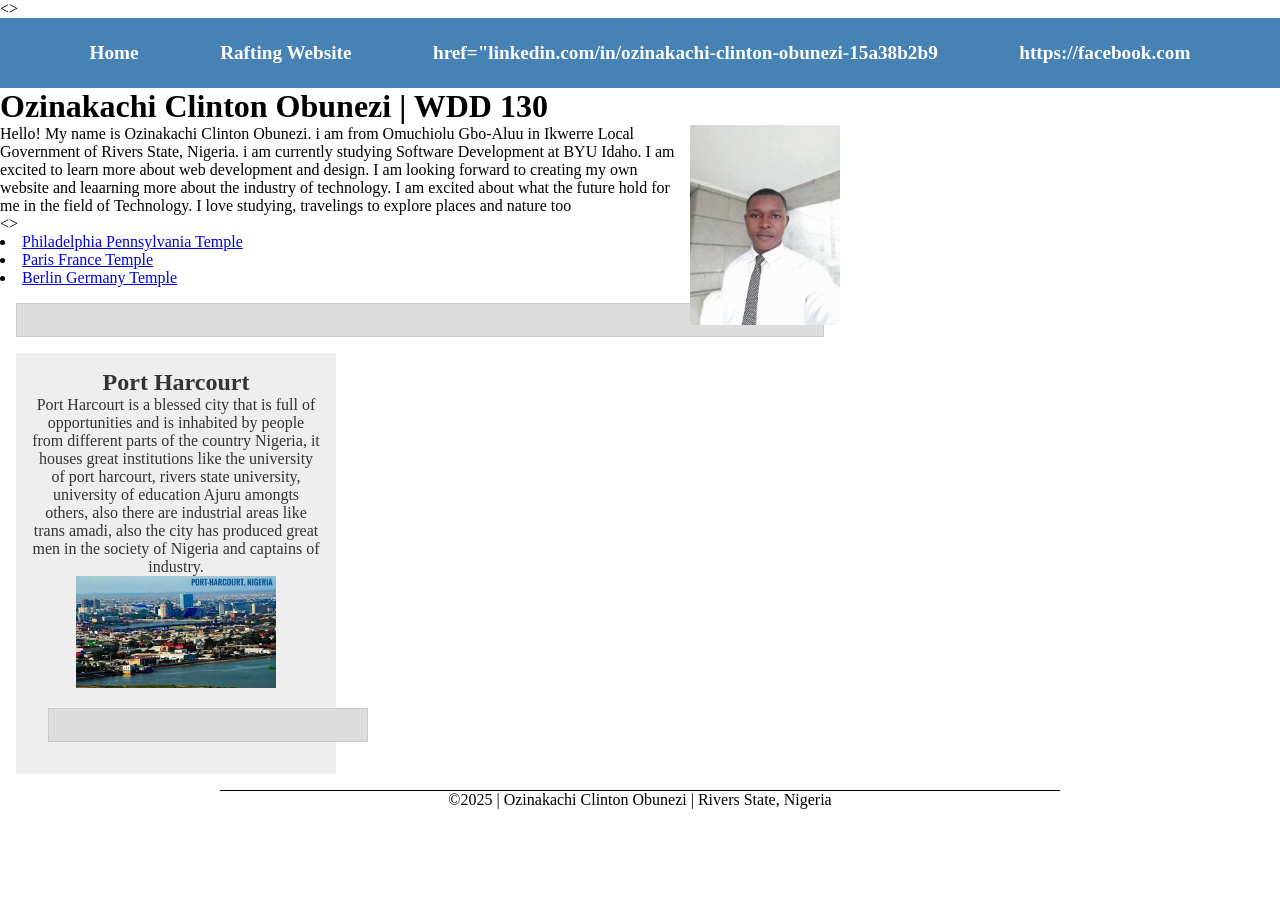
<file: index.html>
<!DOCTYPE html>
<html lang="en">

<head>
    <meta charset="UTF-8">
    <meta name="viewport" content="width=device-width, initial-scale=1.0">
    <title>Ozinakachi Clinton Obunezi | WDD 130</title>
    <meta name="description"
      content="Personal homepage of Ozinakachi Clinton Obunezi, a Software Development student at BYU-Idaho, showcasing web development projects, learning progress, and interests in technology, travel, and nature.">
    <meta name="author" content="Ozinakachi Clinton Obunezi ">
    <link rel="stylesheet" href="styles/styles.css">
</head>

<body>
    <>
        <nav>
            <a href="#">Home</a>
            <a href="wwr/">Rafting Website</a>
            <a> href="linkedin.com/in/ozinakachi-clinton-obunezi-15a38b2b9
                <a>https://facebook.com</a>
            </a>

        </nav>
        </header>
        </header>
        <main>
            <h1>Ozinakachi Clinton Obunezi | WDD 130</h1>
            <img src="images/profile.jpg" alt="Profile Picture.">
            <p>Hello! My name is Ozinakachi Clinton Obunezi. i am from Omuchiolu Gbo-Aluu in
                Ikwerre Local Government of Rivers State, Nigeria. i am currently studying
                Software Development at BYU Idaho. I am excited to learn more about web
                development and design. I am looking forward to creating my own website and
                leaarning more about the industry of technology. I am excited about what the
                future hold for me in the field of Technology. I love studying, travelings to
                explore places and nature too
            </p>
            <>
                <li><a href="https://www.churchofjesuschrist.org/temples/details/philadelphia-pennsylvania-temple"
                      target="_blank">Philadelphia Pennsylvania Temple</a></li>
                <li><a href="https://www.churchofjesuschrist.org/temples/details/paris-france-temple"
                      target="_blank">Paris France Temple</a></li>
                <li><a href="https://www.churchofjesuschrist.org/temples/details/lima-peru-los-olivos-temple"
                      target="_blank">Berlin Germany Temple</a></li>
                <ul class="box"></ul>
                </ul>
        </main>
        <aside>
            <h1>Port Harcourt</h1>
            <p>Port Harcourt is a blessed city that is full of
                opportunities and is inhabited by people from different parts of the country
                Nigeria, it
                houses great institutions like the university of port harcourt, rivers state
                university,
                university of education Ajuru amongts others, also there are industrial areas like
                trans
                amadi, also the city has produced great men in the society of Nigeria and captains
                of
                industry.
            </p>
            <img src="images/download.jpg" alt="The beautiful city of port-harcourt">
            <aside class="box"></aside>
        </aside>
        <footer>
            <p>©2025 | Ozinakachi Clinton Obunezi | Rivers State, Nigeria</p>
        </footer>
</body>

</html>
</file>
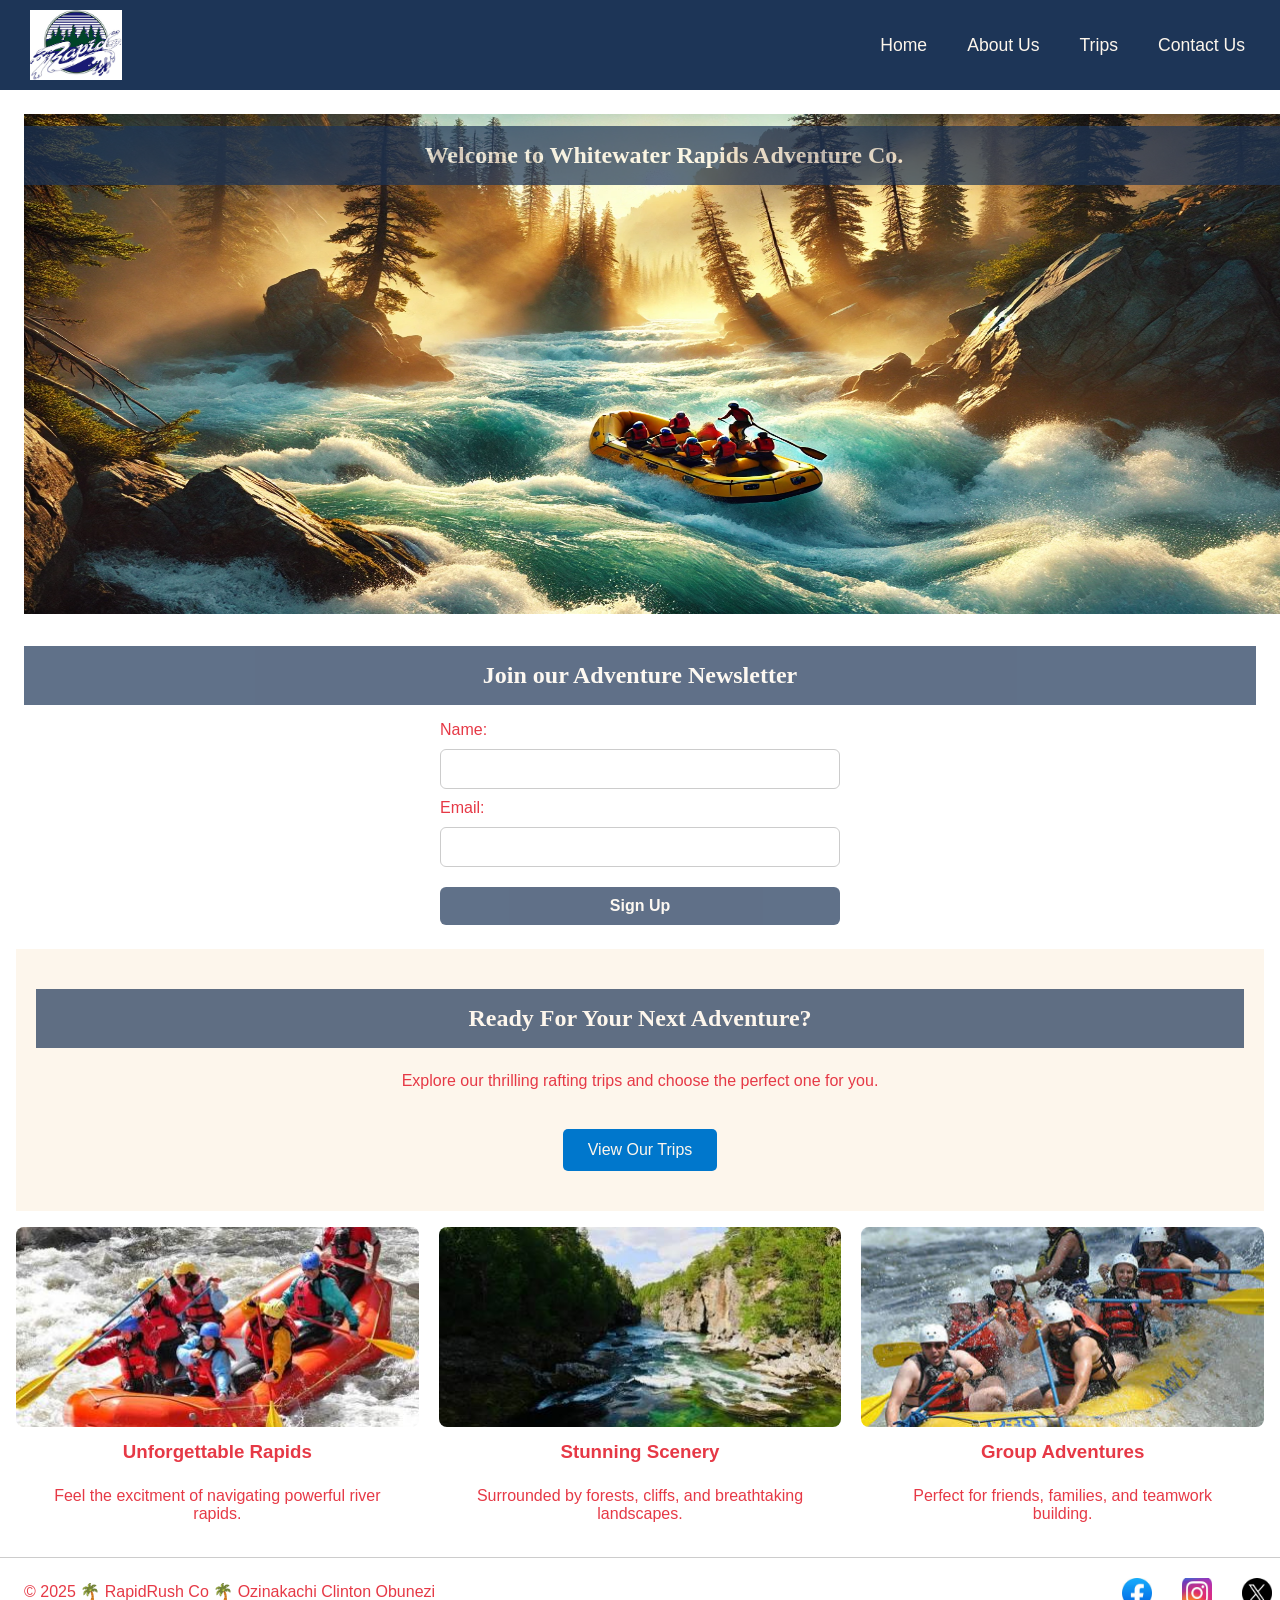
<file: wwr/index.html>
<!DOCTYPE html>
<html lang="en">

<head>
    <meta charset="UTF-8">
    <title>Home | Whitewater Rapids Adventure Co.</title>
    <meta name="description"
      content="Experience thrilling whitewater rafting with expert guides and scenic river routes. Adventure packages for all skill levels—book now!">
    <meta name="author" content="Ozinakachi Clinton Obunezi">
    <link rel="stylesheet" href="styles/rafting.css">
    <meta name="viewport" content="width=device-width, initial-scale=1.0">
</head>

<body>
    <header>
        <img src="images/z-rapids-trees.jpg" alt="company logo" class="logo">
        <nav class="head">
            <a href="index.html">Home</a>
            <a href="about.html">About Us</a>
            <a href="trips.html">Trips</a>
            <a href="contact.html">Contact Us</a>
        </nav>
    </header>
    <main>
        <section class="hero-home">
            <img src="images/hero.webp" alt="Rafting Adventure">
            <h1 class="homeh1">Welcome to Whitewater Rapids Adventure Co.</h1>
        </section>
        <section class="newsletter">
            <h2 class="homeh2">Join our Adventure Newsletter</h2>
            <form>
                <label for="name">Name:</label>
                <input type="text" id="name" name="name" required>

                <label for="email">Email:</label>
                <input type="email" id="email" name="email" required>

                <button type="submit">Sign Up</button>
            </form>
        </section>

        <section class="link">
            <h2>Ready For Your Next Adventure?</h2>
            <p>Explore our thrilling rafting trips and choose the perfect one for you.</p>
            <a href="trips.html" class="linklink">View Our Trips</a>
        </section>

        <section class="grid-section">
            <div class="grid">
                <img src="images/unforgettable.jpeg" alt="Rafting Image 1">
                <h3>Unforgettable Rapids</h3>
                <p>Feel the excitment of navigating powerful river rapids.</p>
            </div>

            <div class="grid">
                <img src="images/stunning-scenery.jpeg" alt="Rafting Image 2">
                <h3>Stunning Scenery</h3>
                <p>Surrounded by forests, cliffs, and breathtaking landscapes.</p>
            </div>

            <div class="grid">
                <img src="images/group.jpeg" alt="Group adventure">
                <h3>Group Adventures</h3>
                <p>Perfect for friends, families, and teamwork building.</p>
            </div>
        </section>
    </main>
    <footer>
        <p>©️ 2025 🌴 RapidRush Co 🌴 Ozinakachi Clinton Obunezi</p>
        <nav class="socialmedia">
            <a href="https://facebook.com">
                <img
                  src="[data-uri]"
                  alt="Facebook">
            </a>

            <a href="https://www.instagram.com">
                <img
                  src="[data-uri]"
                  alt="Instagram">
            </a>

            <a href="https://www.twitter.com">
                <img
                  src="[data-uri]"
                  alt="Twitter">
            </a>
        </nav>
    </footer>
</body>

</html>
</file>
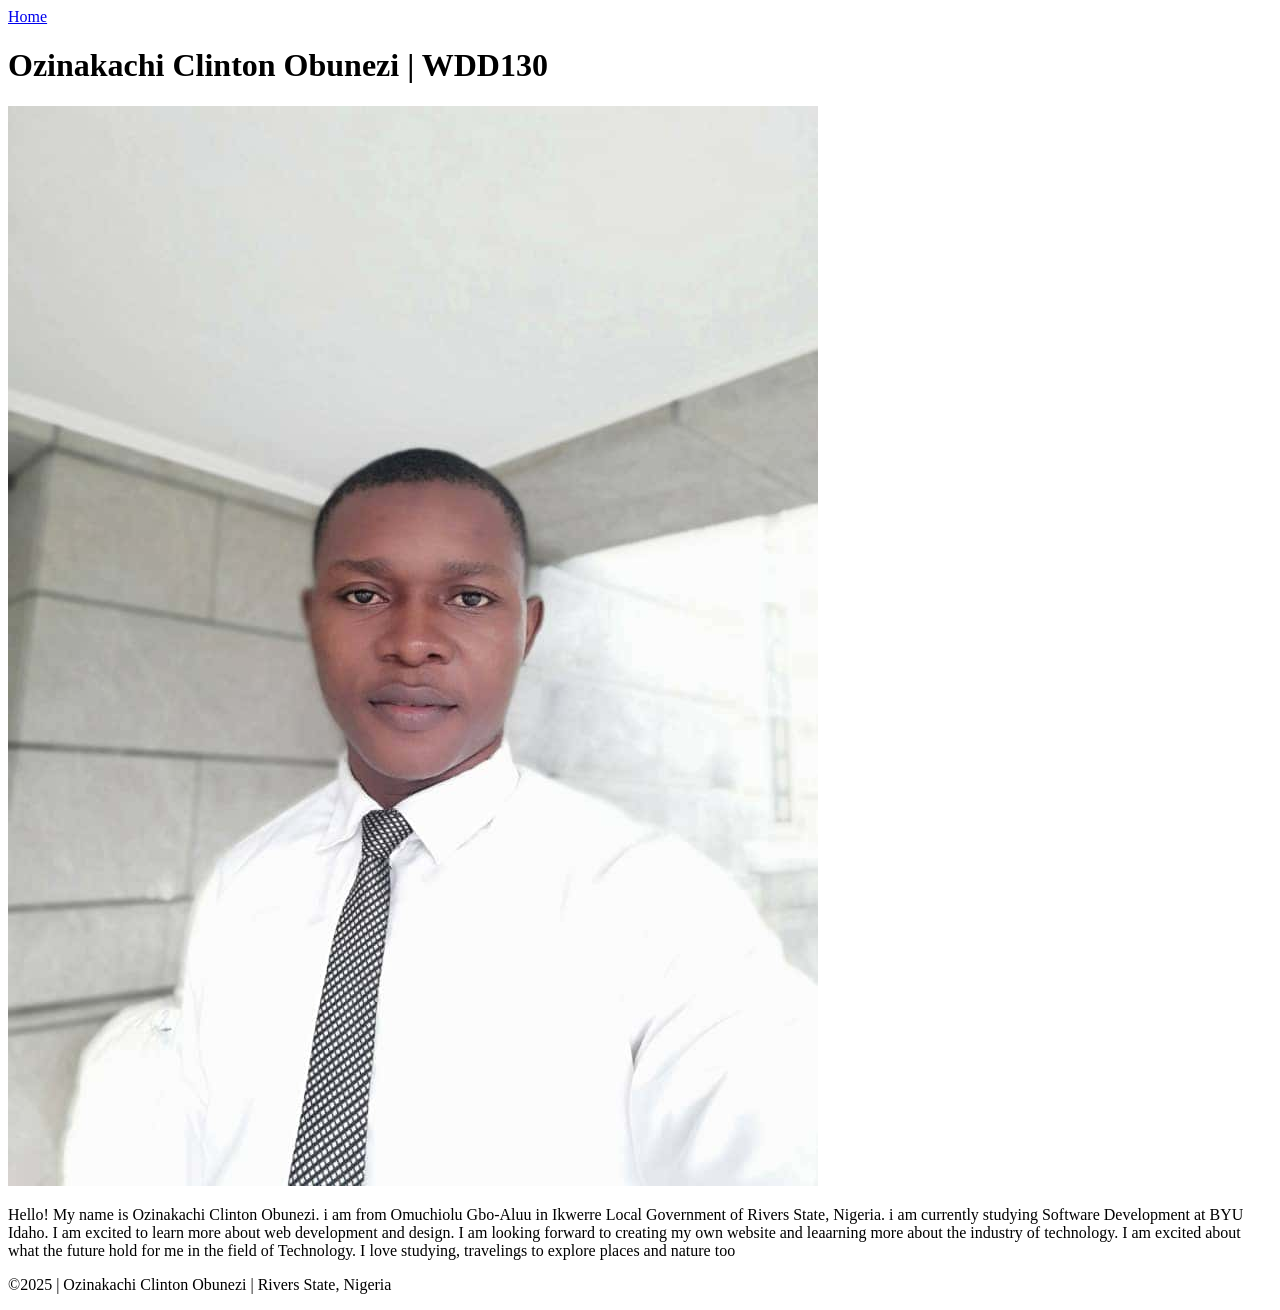
<file: WDD130 Aaaignment Ozinakachi Clinton.html>
<!DOCTYPE html>
<html lang="en">

<head>
    <meta charset="UTF-8">
    <meta name="viewport" content="width=device-width, initial-scale=1.0">
    <title>Ozinakachi Clinton Obunezi</title>
</head>

<body>

    <header>
        <nav>
            <a href="#">Home</a>
            <nav>
    </header>
    <main>
        <h1>Ozinakachi Clinton Obunezi | WDD130</h1>
        <img src="images/profile.jpg" alt="Profile Picture.">
        <p>Hello! My name is Ozinakachi Clinton Obunezi. i am from Omuchiolu Gbo-Aluu in
            Ikwerre Local Government of Rivers State, Nigeria. i am currently studying
            Software Development at BYU Idaho. I am excited to learn more about web
            development and design. I am looking forward to creating my own website and
            leaarning more about the industry of technology. I am excited about what the
            future hold for me in the field of Technology. I love studying, travelings to
            explore places and nature too
        </p>
    </main>
    <footer>
        <p>©2025 | Ozinakachi Clinton Obunezi | Rivers State, Nigeria</p>
    </footer>
</body>

</html>
</file>
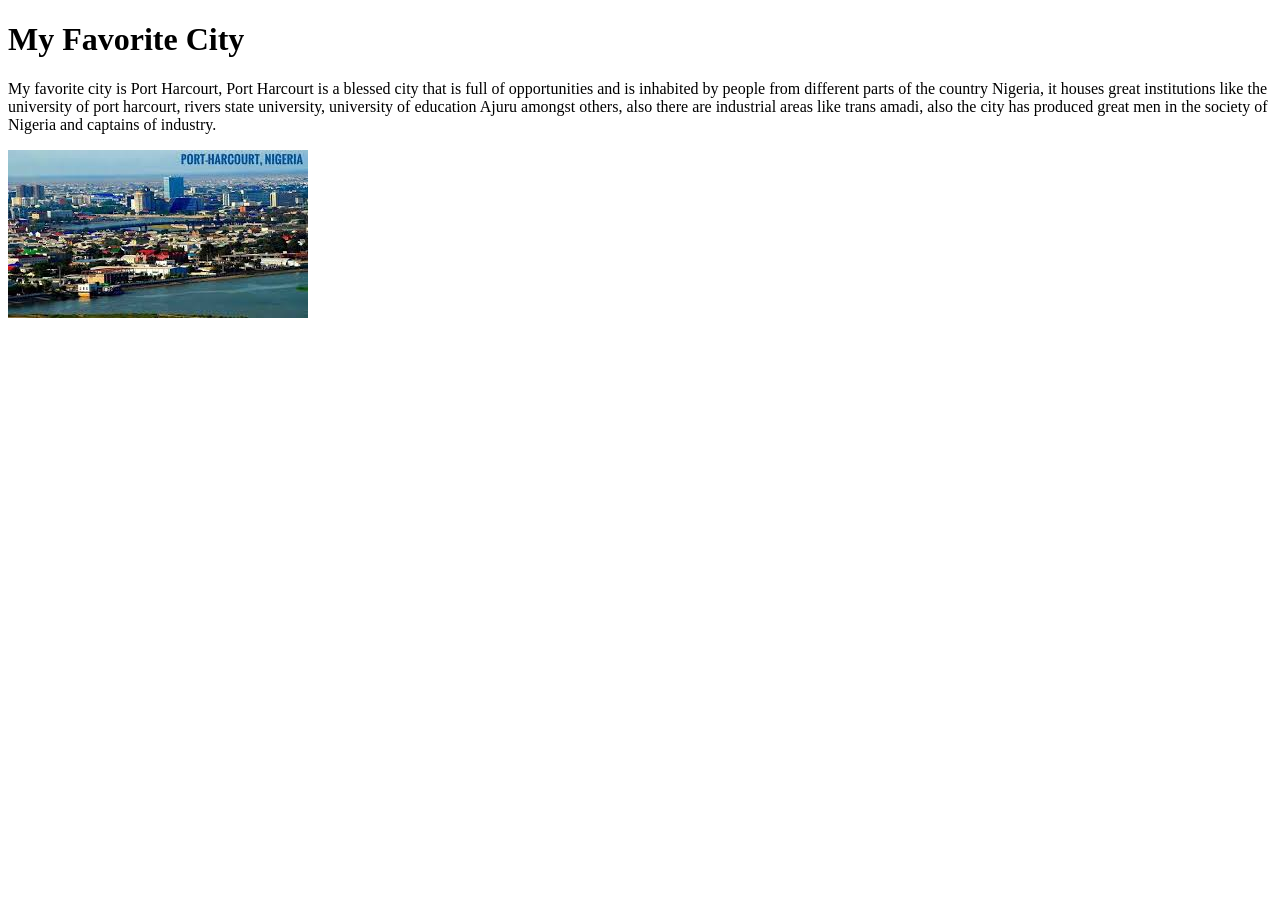
<file: week01/favorite-city.html>
<!DOCTYPE html>
<html lang="en">

<head>
    <meta charset="UTF-8">
    <meta name="viewport" content="width=device-width, initial-scale=1.0">
    <title>My Favorite City - Ozinakachi Clinton Obunezi</title>
</head>

<body>
    <h1>My Favorite City</h1>
    <p>My favorite city is Port Harcourt, Port Harcourt is a blessed city that is full of
        opportunities and is inhabited by people from different parts of the country Nigeria, it
        houses great institutions like the university of port harcourt, rivers state university,
        university of education Ajuru amongst others, also there are industrial areas like trans
        amadi, also the city has produced great men in the society of Nigeria and captains of
        industry.
    </p>
    <img src="images/download.jpg" alt="The beautiful city of port-harcourt">
</body>

</html>
</file>
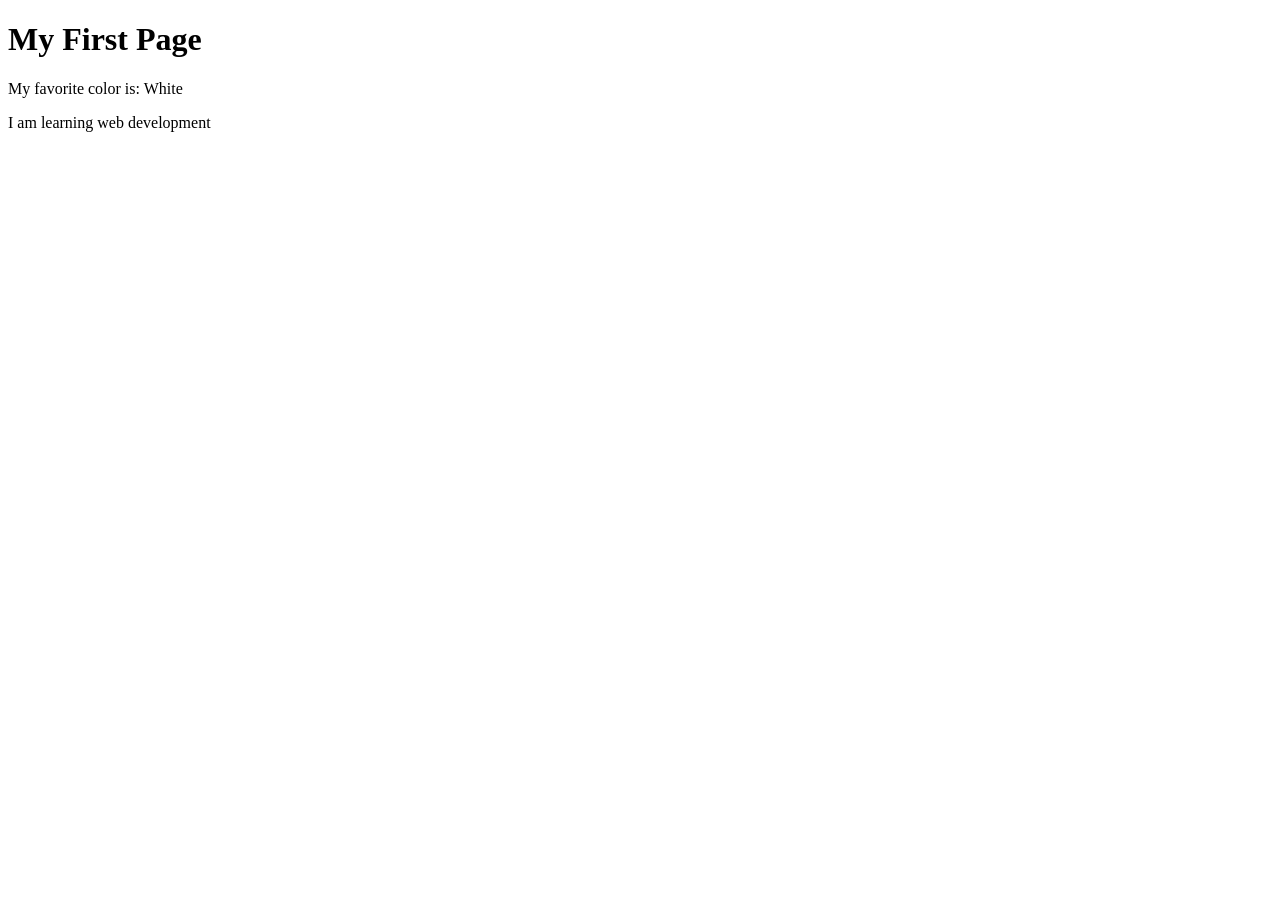
<file: week01/first-page ozinakachi week1.html>
<!DOCTYPE html>
<html lang="en">

<head>
    <meta charset="UTF-8">
    <meta name="viewport" content="width=device-width, initial-scale=1.0">
    <title>My First Page</title>
</head>

<body>
    <h1>My First Page</h1>
    <p>My favorite color is: White </p>
    <p>I am learning web development</p>
</body>

</html>
</file>
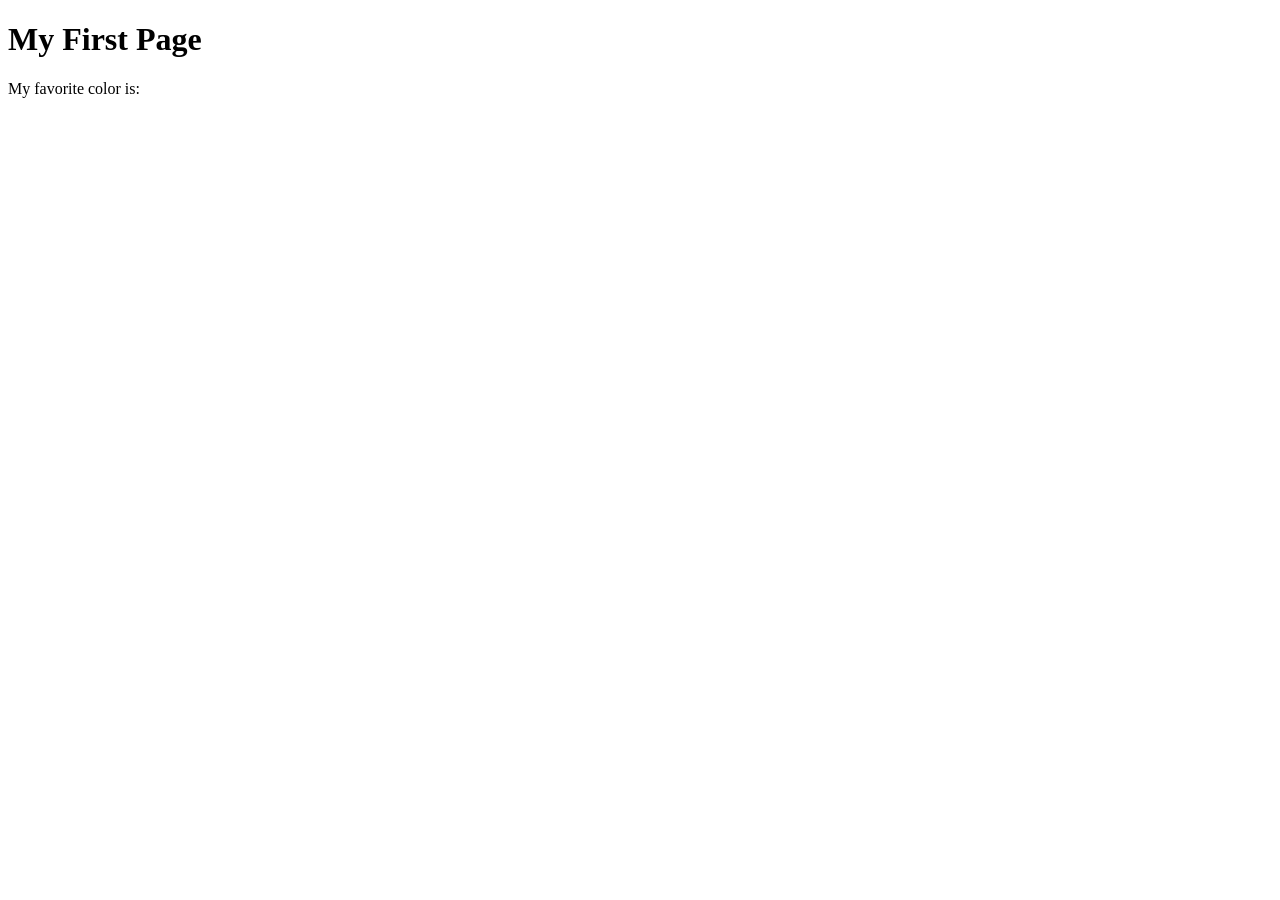
<file: week01/first-page.html>
<!DOCTYPE html>
<html lang="en">
<head>
    <meta charset="UTF-8">
    <meta name="viewport" content="width=device-width, initial-scale=1.0">
    <title>My First Page</title>
</head>
<body>
    <h1>My First Page</h1>
    <p>My favorite color is: </p>
</body>
</html>
</file>
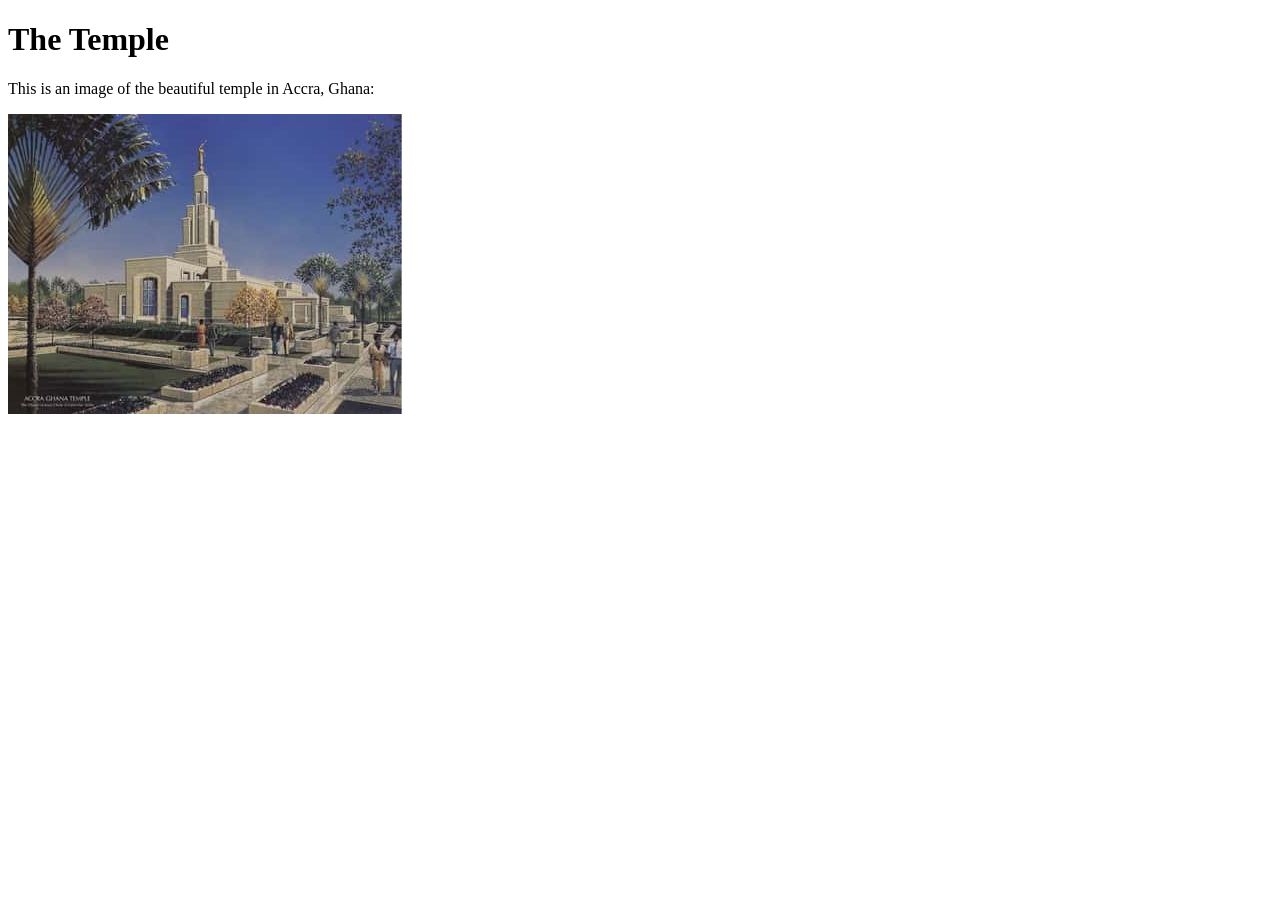
<file: week01/images-solution.html>
<!DOCTYPE html>
<html lang="en">
<head>
    <meta charset="UTF-8">
    <meta name="viewport" content="width=device-width, initial-scale=1.0">
    <title>Temple Image</title>
</head>
<body>
    <h1>The Temple</h1>
    <p>This is an image of the beautiful temple in Accra, Ghana:</p>
    <img src="images/temple-small.jpg" alt="The Accra Ghana Temple">
    
</body>
</html>
</file>
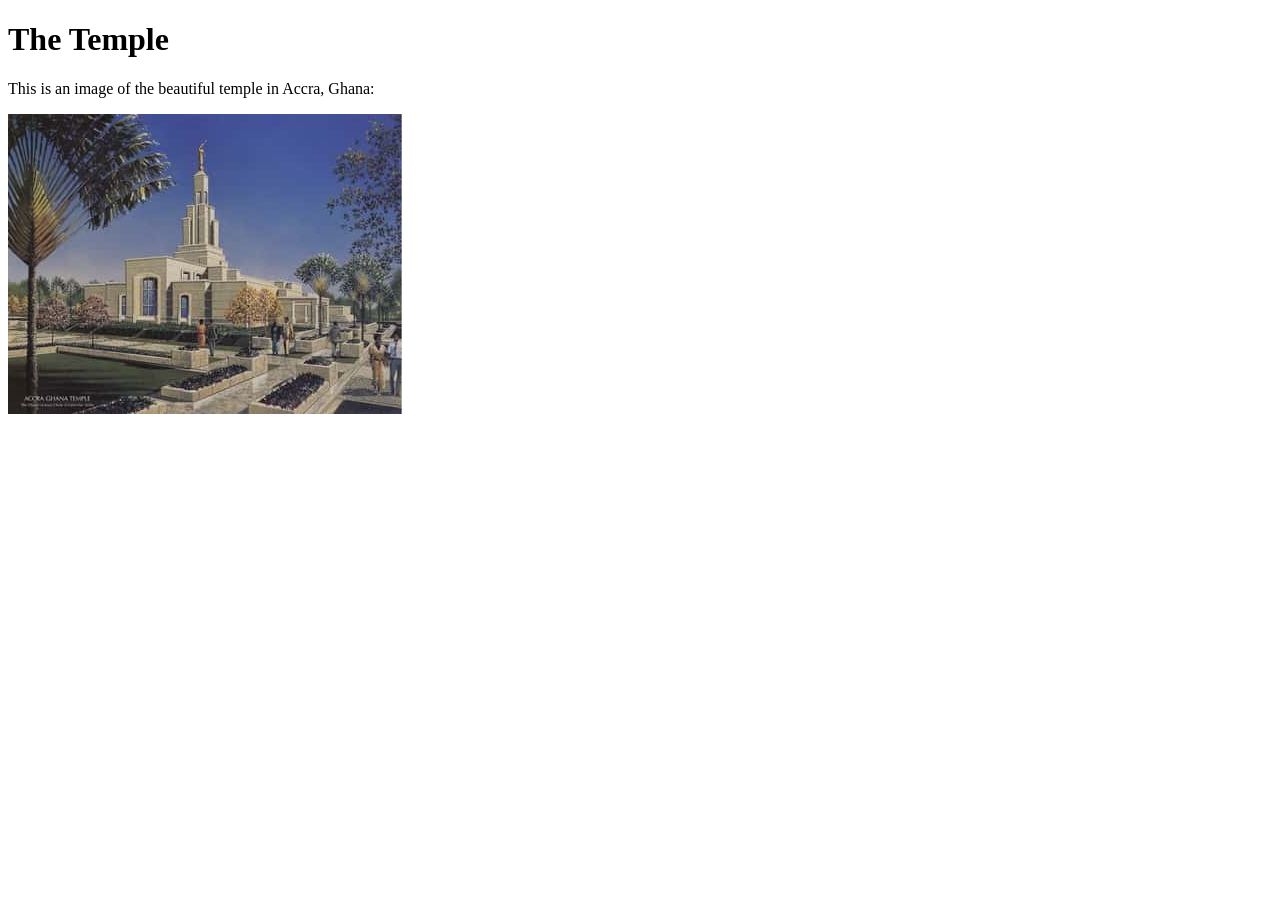
<file: week01/images.html>
<!DOCTYPE html>
<html lang="en">

<head>
    <meta charset="UTF-8">
    <meta name="viewport" content="width=device-width, initial-scale=1.0">
    <title>Temple Image</title>
</head>

<body>
    <h1>The Temple</h1>
    <p>This is an image of the beautiful temple in Accra, Ghana:</p>
    <img src="images/temple-small.jpg" alt="The Accra Ghana Temple">

</body>

</html>
</file>
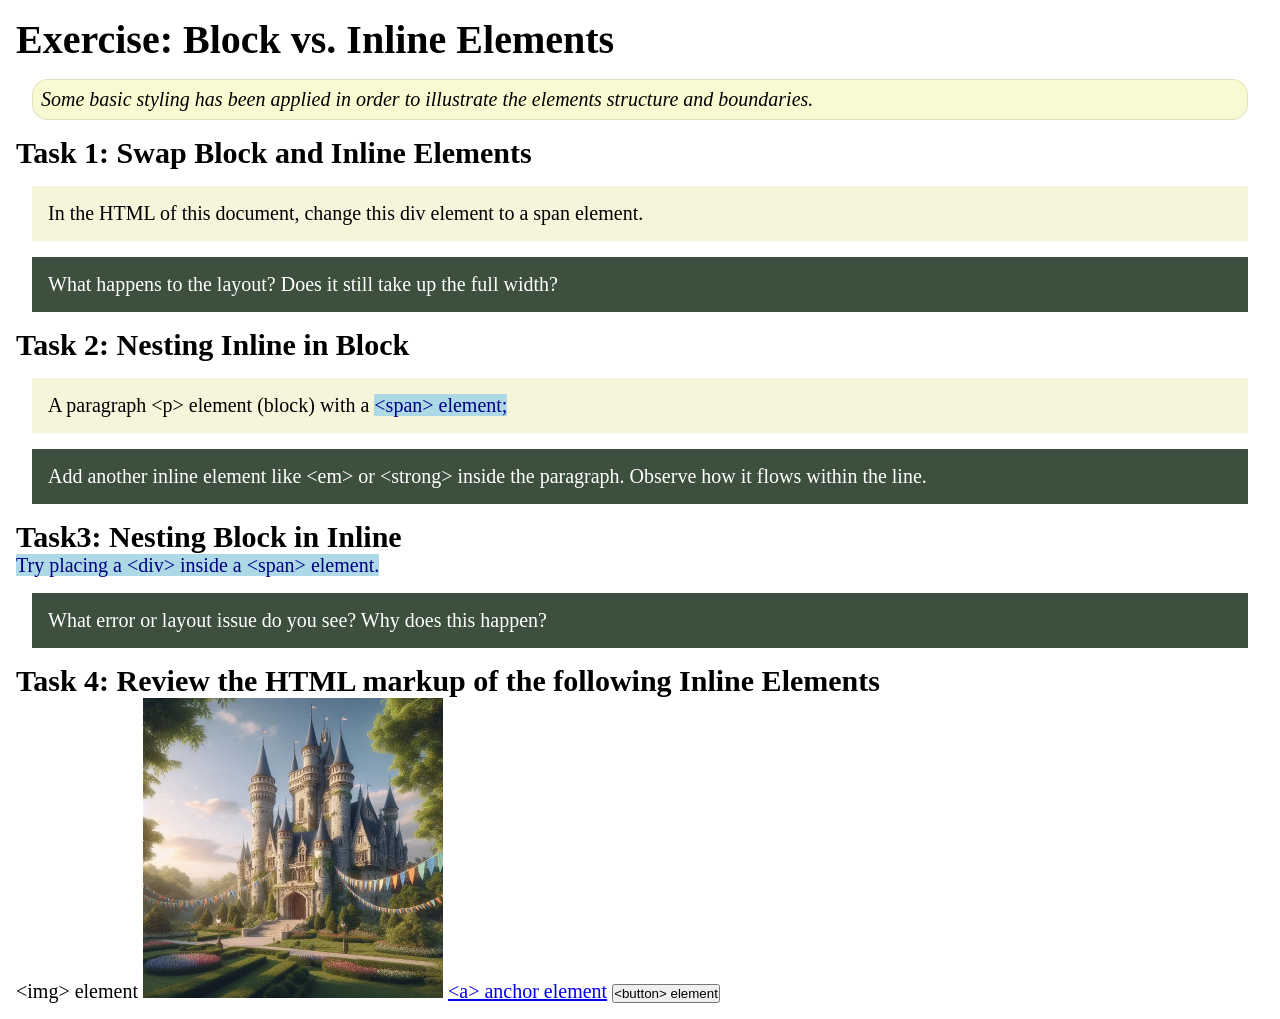
<file: week02/block-vs-inline.html>
<!DOCTYPE html>
<html lang="en">

<head>
    <meta charset="UTF-8">
    <meta name="viewport" content="width=device-width, initial-scale=1.0">
    <title>Exercise: Block vs. Inline Elements</title>
    <link rel="stylesheet" href="styles/block-vs-inline.css">
</head>

<body>
    <main>
        <h1>Exercise: Block vs. Inline Elements</h1>
        <p class="note">Some basic styling has been applied in order to illustrate the elements structure and
            boundaries.</p>

        <h2>Task 1: Swap Block and Inline Elements</h2>
        <div>In the HTML of this document, change this div element to a span element.</div>

        <p class="question">What happens to the layout? Does it still take up the full width?</p>

        <h2>Task 2: Nesting Inline in Block</h2>
        <p>A paragraph &lt;p&gt; element (block) with a <span>&lt;span&gt; element;</span></p>
        <p class="question">Add another inline element like &lt;em&gt; or &lt;strong&gt; inside the paragraph. Observe
            how it flows within the line.</p>

        <h2>Task3: Nesting Block in Inline</h2>
        <span>Try placing a &lt;div&gt; inside a &lt;span&gt; element.</span>
            <p class="question">What error or layout issue do you see? Why does this happen?</p>


            <h2>Task 4: Review the HTML markup of the following Inline Elements</h2>
        &lt;img&gt; element
        <img src="images/castle.webp" alt="placeholder image (images are inline)" width="300" height="300">
        <a href="https://churchofjesuschrist.org">&lt;a&gt; anchor element</a>
        <button type="button">&lt;button&gt; element</button>
    </main>
</body>

</html>
</file>
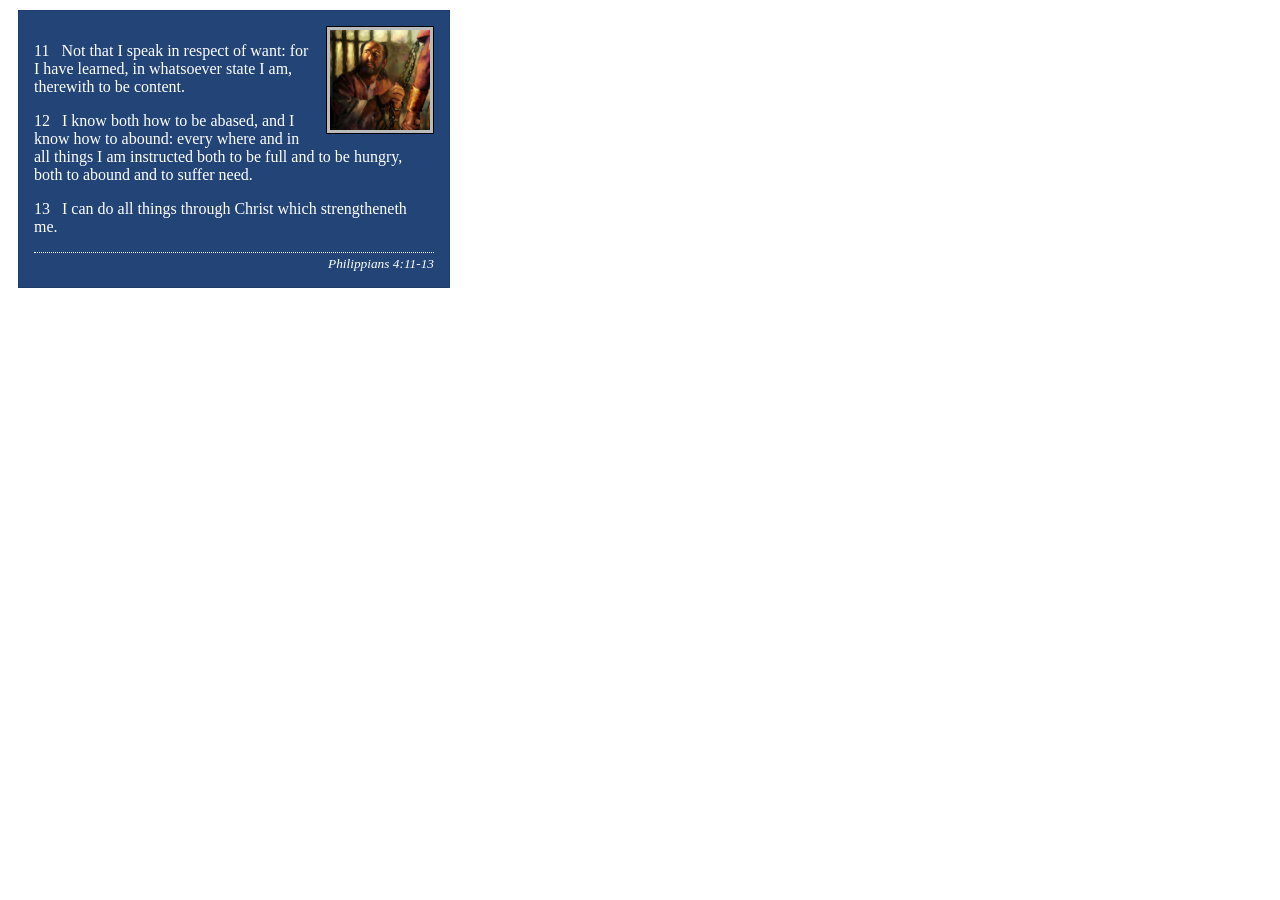
<file: week02/box-model-solution.html>
<!DOCTYPE html>
<html lang="en">
<head>
    <meta charset="UTF-8">
    <meta name="viewport" content="width=device-width, initial-scale=1.0">
    <title>Box Model Activity</title>
    <link rel="stylesheet" href="styles/box-model-solution.css">
</head>
<body>
    <main>
        <div class="callout">
            <img src="images/apostle-paul-imprisoned.webp" alt="Paul the Apostle - Imprisoned in Rome" width="200" height="200">
            <blockquote>
                <p>11 &nbsp; Not that I speak in respect of want: for I have learned, in whatsoever state I am, therewith to be content.</p>
                <p>12 &nbsp; I know both how to be abased, and I know how to abound: every where and in all things I am instructed both to be full and to be hungry, both to abound and to suffer need.</p>
                <p>13 &nbsp; I can do all things through Christ which strengtheneth me.</p>
            </blockquote>
            <cite>Philippians 4:11-13</cite>
        </div>
    </main>
</body>
</html>
</file>
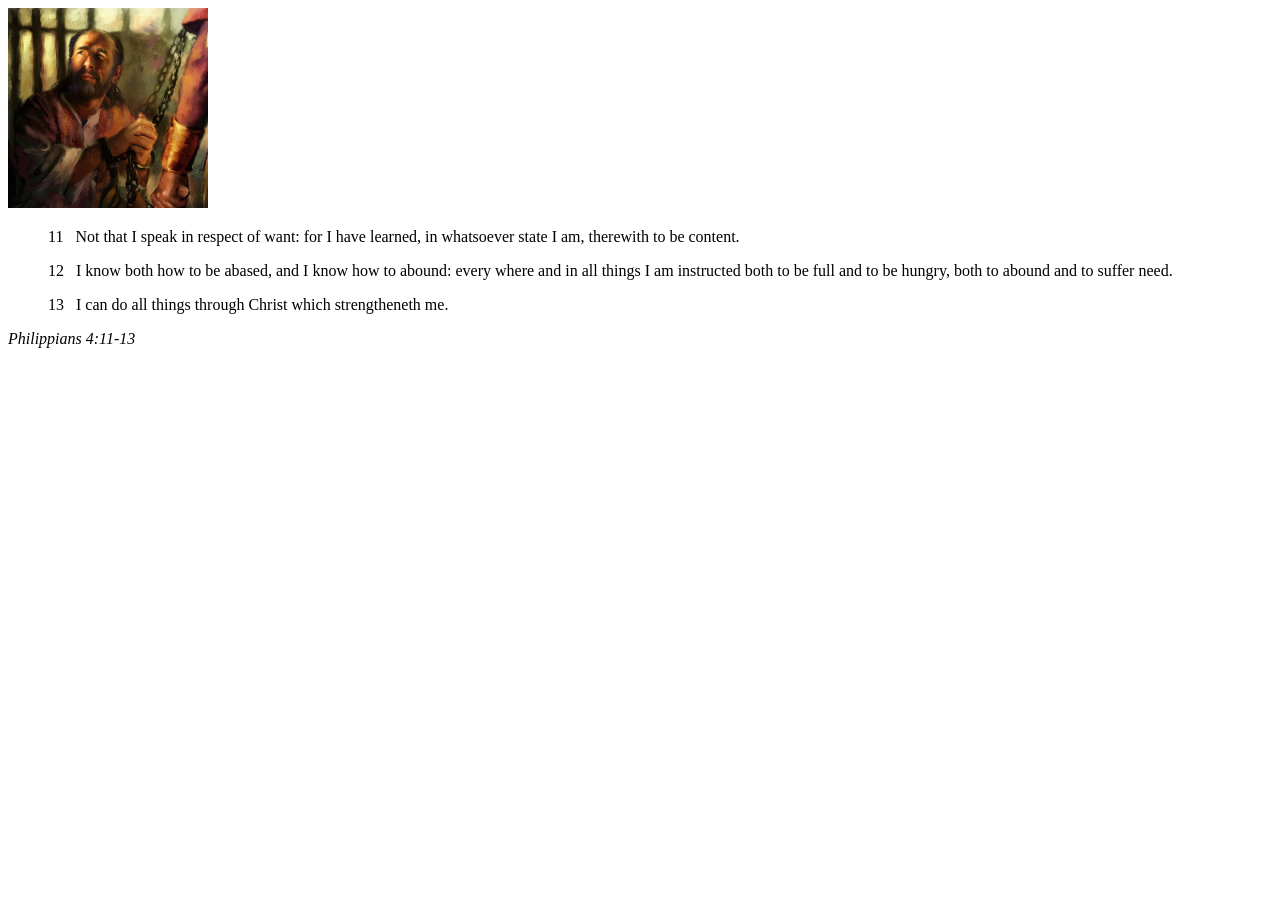
<file: week02/box-model.html>
<!DOCTYPE html>
<html lang="en">
<head>
    <meta charset="UTF-8">
    <meta name="viewport" content="width=device-width, initial-scale=1.0">
    <title>Box Model Activity</title>
</head>
<body>
    <main>
        <div class="callout">
            <img src="images/apostle-paul-imprisoned.webp" alt="Paul the Apostle - Imprisoned in Rome" width="200" height="200">
            <blockquote>
                <p>11 &nbsp; Not that I speak in respect of want: for I have learned, in whatsoever state I am, therewith to be content.</p>
                <p>12 &nbsp; I know both how to be abased, and I know how to abound: every where and in all things I am instructed both to be full and to be hungry, both to abound and to suffer need.</p>
                <p>13 &nbsp; I can do all things through Christ which strengtheneth me.</p>
            </blockquote>
            <cite>Philippians 4:11-13</cite>
        </div>
    </main>
</body>
</html>
</file>
<file: styles/styles.css>
* {
    margin: 0;
    padding: 0;
    box-sizing: border-box;
}

nav {
    background-color: steelblue;
    padding: 1rem;
    display: flex;
    justify-content: space-evenly;
    align-items: center;
}

nav a {
    display: block;
    padding: 0.5rem;
    text-decoration: none;
    font-size: 1.2rem;
    font-weight: 700;
    color: #fff;/% shorthand for white %/
}

main {
    max-width: 840px;
}

aside {
    width: 50rem;
    margin: 1rem;
    border: 1px solid rgb(0, 0, 0/ 0.2);
    padding: 1rem;
    background-color: #eee;
    color: #333;
    text-align: center;
}

aside img {
    width: 200px;
    height: auto;
}

aside {
    width: 20em;
    text-align: center;
}

aside h2 {
    position: absolute;
    top: 47px;
    left: 150px;
}

main img {
    width: 150px;
    height: auto;
}

main img {
    /* you most likely will have other CSS declarations here */
    float: right;
}

p {
    padding: 0;
}

header,
footer {
    max-width: 840px;
    margin: 0 auto;
}

footer {
    margin-top: 15px;
    border-top: 1px solid #000;
    text-align: center;
}

/* Class Selectors */
.box {
    margin: 1rem;
    border: 1px solid rgb(0 0 0 / 10%);
    padding: 1rem;
    background-color: #ddd;
    color: #000;
}
</file>
<file: wwr/styles/rafting.css>
:root {
    --primary-color: #FDF6EC;
    --secondary-color: #1D3557;
    --accent1-color: #E63946;
    --accent2-color: #2A9D8F;
    --dark-color: rgba(29, 53, 87, 0.7);
    --heading-font: "Times New Roman", "Georgia", serif;
    --body-font: Arial, Helvetica, sans-serif;
    --text-color: #1E1E1E;

}

* {
    margin: 0;
    padding: 0;
    box-sizing: border-box;
}

body {
    font-family: var(--body-font);
    color: var(--accent1-color);
}

. header,
main,
footer {
    width: 840px;
    margin: 0 auto;
}

nav,
p,
section,
article {
    margin: 16px;
    padding: 8px;
}

.socialmedia a {
    text-decoration: none;
    color: var(--text-color);
}

.hero {
    position: relative;
}

.hero img {
    display: block;
    width: 100%;
    height: auto;
}

.abouth1 {
    position: absolute;
    top: 20px;
    width: 100%;
    padding: 16px;
    text-align: center;
    opacity: 0.7;
    background-color: var(--secondary-color);
    color: var(--primary-color);
    font-family: var(--heading-font);
}

.hero article {
    position: absolute;
    top: 80%;
    width: 95%;
    height: 130px;

    background-color: var(--dark-color);
    color: var(--primary-color);
    border: 50px;

    box-shadow: 0 4px 12px rgba(0, 0, 0, 0.2);
    transform: translateY(-30%);
}

.hero article img {
    float: right;
    width: 125px;
    height: 110px;
    margin-bottom: 12px;
}

article p {
    font-size: 1rem;
    line-height: 1.5;
    text-align: center;
}

h2 {
    top: 20px;
    width: 100%;
    padding: 16px;
    text-align: center;
    opacity: 0.7;
    background-color: var(--secondary-color);
    color: var(--primary-color);
    font-family: var(--heading-font);
}

.socialmedia img {
    width: 30px;
    height: 30px;
}

header {
    display: grid;
    grid-template-columns: auto 1fr;
    align-items: center;
    padding: 10px 30px;
    gap: 20px;
    background-color: var(--secondary-color);
    color: var(--primary-color);
    box-shadow: 0 20x 6px rgba(0, 0, 0, 0.2);
}

.head {
    display: flex;
    justify-content: flex-end;
    gap: 30px;
    list-style: none;
    margin: 0;
    padding: 0;
}

.logo {
    height: 70px;
    width: auto;
}

.head a {
    color: var(--primary-color);
    text-decoration: none;
    font-size: 1.1rem;
    font-weight: 500;
    padding: 8px 5px;
    transition: 0.3s ease;
}

.history {
    padding: 0px;
    background: var(--primary-color);
    display: grid;
    grid-template-columns: 1fr auto 1fr;
    gap: 20px;
    align-items: center;
    text-align: center;
}

.history h2 {
    grid-column: 1 / 4;
    font-size: 2rem;
    font-weight: bold;
    margin-bottom: 20px;
}

.history img {
    width: 250px;
    height: auto;
    margin: 0 auto;
}

.adventure {
    padding: 0;
    text-align: center;
    display: grid;
    grid-template-columns: 1fr 1fr 1fr 1fr 1fr;
    gap: 20px;
    align-items: start;
}

.adventure h2 {
    grid-column: 1/6;
    font-size: 2rem;
    font-weight: bold;
    margin-bottom: 20px;
}

.adventure figure {
    display: flex;
    flex-direction: column;
    align-items: center;
}

.adventure img {
    width: 100%;
    max-width: 160px;
    height: 100px;
    background: var(--primary-color);
    border-radius: 6px;
}

.adventure figcaption {
    margin-top: 8px;
    font-size: 0.9rem;
}

footer {
    display: grid;
    grid-template-columns: auto 1fr;
    border-top: 1px solid rgb(0 0 0/ 0.2)
}

.socialmedia {
    display: flex;
    justify-content: flex-end;
    gap: 30px;
    margin: 0;
    padding-left: 30px;
    padding-top: 20px;
}

.employees {
    padding: 0;
    text-align: center;
    display: grid;
    grid-template-columns: 1fr 1fr 1fr;
    gap: 20px;
    align-items: start;
}

.employees h2 {
    grid-column: 1/6;
    font-size: 2rem;
    font-weight: bold;
    margin-bottom: 10px;
    padding: 10px;
}

.employees figure {
    display: flex;
    flex-direction: column;
    align-items: center;
}

.employees img {
    width: 100%;
    max-width: 160px;
    height: 100px;
    background: var(--primary-color);
    border-radius: 6px;
}

.contact-info {
    text-align: center;
    margin: 2rem auto;
    background-color: var(--light-color);
    padding: 1.5rem;
    border-radius: 10px;
}

.contact-info h1 {
    color: var(--primary-color);
}

.contact-layout {
    display: grid;
    grid-template-columns: 1fr 1fr;
    gap: 2rem;
    margin: 2rem 0;
}

.map iframe {
    width: 100%;
    height: 480px;
    border: none;
    border-radius: 12px;
}

.contact-form {
    padding: 1.2rem;
    background-color: #f9f9f9;
    border-radius: 10px;
}

.contact-form form {
    display: flex;
    flex-direction: column;
    gap: .6rem;
}

input,
textarea {
    padding: 8px;
    border-radius: 6px;
    border: 1px solid #ccc;
}

textarea {
    min-height: 100px;
}

fieldset {
    border: 1px solid var(--accent-color);
    padding: .8rem;
    border-radius: 6px;
}

legend {
    font-weight: bold;
    padding: 0 .5rem;
}

.subscribe {
    margin-top: .4rem;
    font-size: 0.9rem;
}

button {
    margin-top: 10px;
    background-color: var(--primary-color);
    color: rgb(38, 70, 83);
    border: none;
    padding: 6px;
    border-radius: 6px;
    font-weight: bold;
    cursor: pointer;
}

button:hover {
    background-color: black;
}

.contacth1 {
    width: 100%;
    padding: 16px;
    text-align: center;
    opacity: 0.7;
    background-color: var(--secondary-color);
    color: var(--primary-color);
    font-family: var(--heading-font);
}

.hero-home {
    position: relative;
    width: 100%;
}

.hero-home img {
    display: block;
    width: 100%;
    height: 500px;
}

.hero-home h1 {
    position: absolute;
    top: 20px;
    width: 100%;
    padding: 16px;
    text-align: center;
    opacity: 0.7;
    background-color: var(--secondary-color);
    color: var(--primary-color);
    font-family: var(--heading-font);
}
}

.newsletter {
    padding: 2rem;
    background-color: var(--primary-color);
    text-align: center;
}

.newsletter form {
    margin-top: 1rem;
    display: flex;
    flex-direction: column;
    max-width: 400px;
    margin-inline: auto;
    gap: 10px;
}

.newsletter input {
    padding: 10px;
    font-size: 1rem;
}

.newsletter button {
    padding: 10px;
    opacity: 0.7;
    background-color: var(--secondary-color);
    color: var(--primary-color);
    border: none;
    cursor: pointer;
    font-size: 1rem;
}

.link {
    text-align: center;
    padding: 40px 20px;
    background: var(--primary-color);
}

.linklink {
    display: inline-block;
    padding: 12px 25px;
    background: #0077cc;
    color: var(--primary-color);
    text-decoration: none;
    border-radius: 5px;
    margin-top: 15px;
}

.grid-section {
    padding: 0;
    text-align: center;
    display: grid;
    grid-template-columns: 1fr 1fr 1fr;
    gap: 20px;
    align-items: start;
}

.grid img {
    width: 100%;
    height: 200px;
    object-fit: cover;
    border-radius: 8px;
}

.grid h3 {
    margin-top: 10px;
}

.grid p {
    margin-bottom: 10px;
}

.cta {
    background-color: var(--secondary-color);
    color: var(--primary-color);
    text-align: center;
    padding: 20px 20px;
    margin: 20px;
    border-radius: 10px;
}

.cta .btn {
    display: inline-block;
    background-color: var(--accent1-color);
    color: var(--primary-color);
    padding: 10px 20px;
    margin-top: 10px;
    text-decoration: none;
    border-radius: 5px;
}

.trip-grid {
    display: grid;
    grid-template-columns: repeat(auto-fit, minmax(250px, 1fr));
    gap: 20px;
    padding: 20px;
}

.trip-img {
    background-color: white;
    border-radius: 10px;
    overflow: hidden;
    box-shadow: 0 2px 8px rgba(0, 0, 0, 0.2);
    text-align: center;
}

.trip-img img {
    width: 100%;
    height: 150px;
    object-fit: cover;
}

.trip-img h3 {
    margin: 10px 0;
}

.trip-img p {
    padding: 0 10px 10px 10px;
}

.trip-table {
    padding: 20px;
    overflow-x: auto;
}

.trip-table table {
    width: 100%;
    border-collapse: collapse;
    background-color: var(--primary-color);
    border-radius: 10px;
    overflow: hidden;
}

.trip-table th,
.trip-table td {
    border: 1px solid var(--primary-color);
    padding: 12px;
    text-align: center;
}

.trip-table th {
    opacity: 0.7;
    background-color: var(--secondary-color);
    color: var(--primary-color);
}

.cta h2 {
    padding: 10px;
}
</file>
<file: week02/styles/block-vs-inline.css>
* {
    margin: 0;
    padding: 0;
}

body {
    font-size: 20px;
    margin: 1rem;
}

p,
div {
    background-color: beige;
    margin: 1rem;
    padding: 1rem;
}

span {
    color: navy;
    background-color: lightblue;
}

code {
    margin: 0;
    padding: 0;
    color: green;
    font-size: 1.2rem;
}

.note {
    font-style: italic;
    background-color: lightgoldenrodyellow;
    border-radius: 1rem;
    border: 1px solid rgb(0 0 0 / 10%);
    margin: 1rem;
    padding: .5rem;
}

.question {
    background-color: #3d503d;
    color: #fff;
}
</file>
<file: week02/styles/box-model-solution.css>
.callout {
    max-width: 400px;
    margin: 10px;
    border: 1px solid rgba(0, 0, 0, .1);
    padding: 15px;
    background-color: #247;
    color: #fff;
}

.callout img {
    float: right;
    margin: 0 0 10px 15px;
    border: 1px solid #000;
    padding: 3px;
    background-color: #bbb;
    width: 100px;
    height: auto;

}

blockquote {
    margin: 0;
}

cite {
    display: block;
    border-top: 1px dotted #fff;
    padding-top: 3px;
    text-align: right;
    font-size: smaller;
}
</file>
